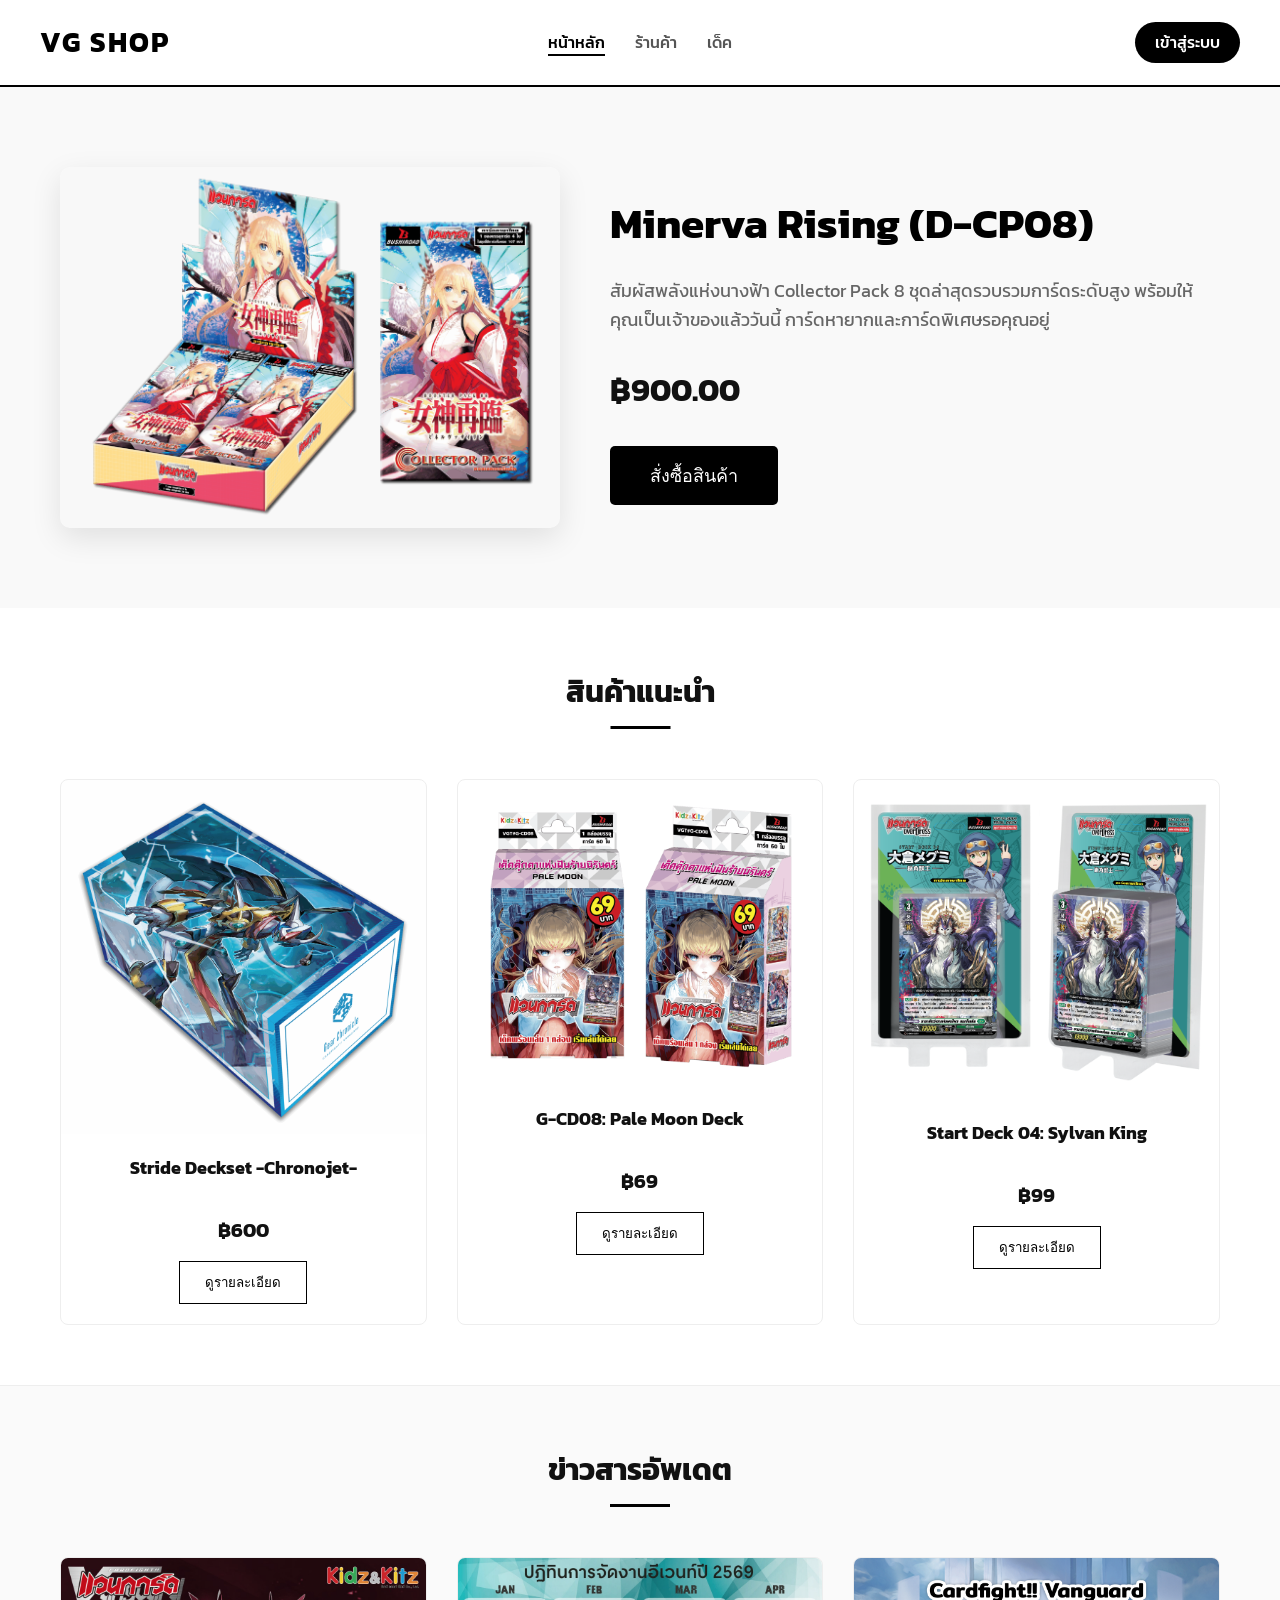
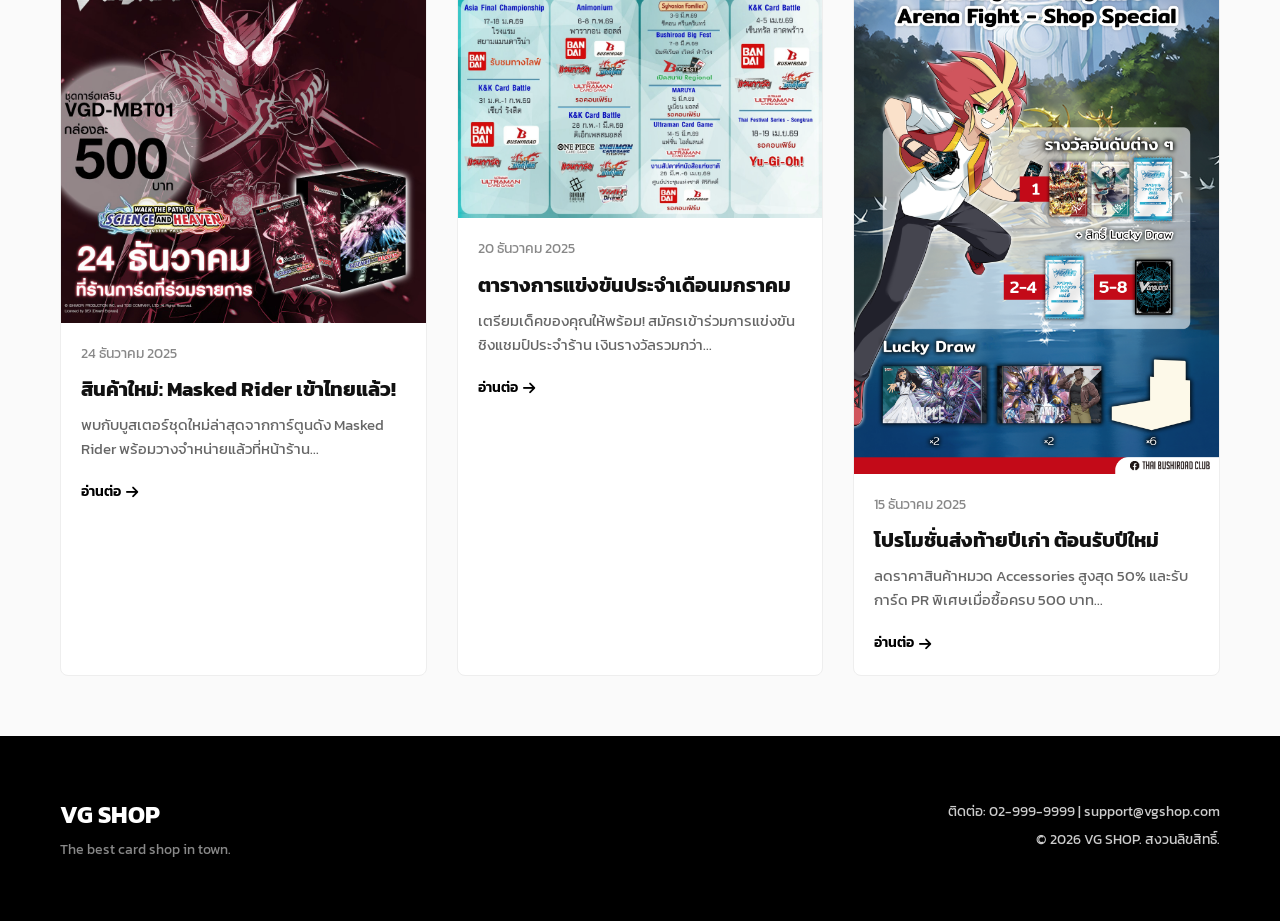
<file: index.html>
<!DOCTYPE html>
<html lang="th">
    <head>
        <meta charset="UTF-8">
        <meta name="viewport" content="width=device-width, initial-scale=1.0">
        <title>Vanguard Shop - Modern Mono</title>
        <link rel="stylesheet" href="styles.css">
        <link href="https://fonts.googleapis.com/css2?family=Kanit:wght@300;400;500;700&display=swap" rel="stylesheet">
        <link rel="stylesheet" href="https://cdnjs.cloudflare.com/ajax/libs/font-awesome/6.0.0/css/all.min.css">
    </head>
    <body>

        <header class="site-header">
            <div class="container header-layout">
                <div class="logo-area">
                    <a href="index.html" class="brand-logo">VG SHOP</a>
                </div>

                <nav class="center-nav">
                    <ul>
                        <li><a href="index.html" class="active">หน้าหลัก</a></li>
                        <li><a href="shop.html">ร้านค้า</a></li>
                        <li><a href="deck.html">เด็ค</a></li>
                    </ul>
                </nav>

                <div class="right-actions" id="userActionArea">
                    <a href="sign.html" class="btn-signin">เข้าสู่ระบบ</a>
                </div>
            </div>
        </header>

        <section class="hero-section">
            <div class="container hero-content">
                <div class="hero-image">
                    <img src="img/MOCK_VGD_CP08_BOX-2048x1478.png" alt="Minerva Rising" onerror="this.src='https://via.placeholder.com/500x400?text=Product+Image'"> 
                </div>
                <div class="hero-info">
                    <h2 class="product-title">Minerva Rising (D-CP08)</h2>
                    <p class="product-desc">
                        สัมผัสพลังแห่งนางฟ้า Collector Pack 8 ชุดล่าสุดรวบรวมการ์ดระดับสูง 
                        พร้อมให้คุณเป็นเจ้าของแล้ววันนี้ การ์ดหายากและการ์ดพิเศษรอคุณอยู่
                    </p>
                    <p class="product-price">฿900.00</p>
                    <button class="btn-primary">สั่งซื้อสินค้า</button>
                </div>
            </div>
        </section>

        <section class="grid-section">
            <div class="container">
                <h3 class="section-header">สินค้าแนะนำ</h3>
                <div class="product-grid">
                    
                    <div class="card product-card">
                        <img src="img/MOCK_storagebox_ss03_th-2048x1991.png" alt="Chronojet" onerror="this.src='https://via.placeholder.com/300x250?text=Product'">
                        <div class="card-body">
                            <h4>Stride Deckset -Chronojet-</h4>
                            <p class="price">฿600</p>
                            <button class="btn-outline">ดูรายละเอียด</button>
                        </div>
                    </div>

                    <div class="card product-card">
                        <img src="img/MOCK_VGG_CD08_0-2048x1713.png" alt="Pale Moon" onerror="this.src='https://via.placeholder.com/300x250?text=Product'">
                        <div class="card-body">
                            <h4>G-CD08: Pale Moon Deck</h4>
                            <p class="price">฿69</p>
                            <button class="btn-outline">ดูรายละเอียด</button>
                        </div>
                    </div>

                    <div class="card product-card">
                        <img src="img/MOCK_VGD_SD04.png" alt="Sylvan King" onerror="this.src='https://via.placeholder.com/300x250?text=Product'">
                        <div class="card-body">
                            <h4>Start Deck 04: Sylvan King</h4>
                            <p class="price">฿99</p>
                            <button class="btn-outline">ดูรายละเอียด</button>
                        </div>
                    </div>

                </div>
            </div>
        </section>

        <section class="news-section">
            <div class="container">
                <h3 class="section-header">ข่าวสารอัพเดต</h3>
                <div class="news-grid">
                    
                    <article class="card news-card">
                        <img src="img/597439977_1275306241309442_5733098840038127387_n.jpg" alt="News 1" onerror="this.src='https://via.placeholder.com/300x250?text=News'">
                        <div class="card-body news-body">
                            <span class="news-date">24 ธันวาคม 2025</span>
                            <h4>สินค้าใหม่: Masked Rider เข้าไทยแล้ว!</h4>
                            <p class="excerpt">พบกับบูสเตอร์ชุดใหม่ล่าสุดจากการ์ตูนดัง Masked Rider พร้อมวางจำหน่ายแล้วที่หน้าร้าน...</p>
                            <a href="#" class="read-more">อ่านต่อ <i class="fa-solid fa-arrow-right"></i></a>
                        </div>
                    </article>

                    <article class="card news-card">
                        <img src="img/LINE_ALBUM_ปฏิทินงานอีเวนท์-2569-Update-261268_260113_3.jpg" alt="News 2" onerror="this.src='https://via.placeholder.com/300x250?text=News'">
                        <div class="card-body news-body">
                            <span class="news-date">20 ธันวาคม 2025</span>
                            <h4>ตารางการแข่งขันประจำเดือนมกราคม</h4>
                            <p class="excerpt">เตรียมเด็คของคุณให้พร้อม! สมัครเข้าร่วมการแข่งขันชิงแชมป์ประจำร้าน เงินรางวัลรวมกว่า...</p>
                            <a href="#" class="read-more">อ่านต่อ <i class="fa-solid fa-arrow-right"></i></a>
                        </div>
                    </article>

                    <article class="card news-card">
                        <img src="img/arenafight12_2023.jpg" alt="News 3" onerror="this.src='https://via.placeholder.com/300x250?text=News'">
                        <div class="card-body news-body">
                            <span class="news-date">15 ธันวาคม 2025</span>
                            <h4>โปรโมชั่นส่งท้ายปีเก่า ต้อนรับปีใหม่</h4>
                            <p class="excerpt">ลดราคาสินค้าหมวด Accessories สูงสุด 50% และรับการ์ด PR พิเศษเมื่อซื้อครบ 500 บาท...</p>
                            <a href="#" class="read-more">อ่านต่อ <i class="fa-solid fa-arrow-right"></i></a>
                        </div>
                    </article>

                </div>
            </div>
        </section>

        <footer class="site-footer">
            <div class="container footer-layout">
                <div class="footer-left">
                    <h2>VG SHOP</h2>
                    <p>The best card shop in town.</p>
                </div>

                <div class="footer-right">
                    <p>ติดต่อ: 02-999-9999 | support@vgshop.com</p>
                    <p>&copy; 2026 VG SHOP. สงวนลิขสิทธิ์.</p>
                </div>
            </div>
        </footer>

        <script type="module">
            const userActionArea = document.getElementById('userActionArea');
            const user = JSON.parse(localStorage.getItem('currentUser'));
            if (user) {
                // สร้างโครงสร้าง Dropdown พร้อมชื่อและรูปโปรไฟล์
                userActionArea.innerHTML = `
                    <div class="user-profile-dropdown">
                        <div class="profile-trigger" id="profileTrigger">
                            <span id="displayUsername">สวัสดี, ${user.username}</span>
                            <img src="https://ui-avatars.com/api/?name=${user.username}&background=random" alt="Profile" class="avatar-img">
                        </div>
                        <div class="dropdown-content" id="dropdownMenu">
                            <a href="account-info.html">ข้อมูลบัญชี</a>
                            <a href="billing-settings.html">ตั้งค่าการเงิน</a>
                            <a href="account-settings.html">ตั้งค่าทั่วไป</a>
                            <div class="dropdown-divider"></div>
                            <a href="#" id="btnLogout" class="logout-item">ออกจากระบบ</a>
                        </div>
                    </div>
                `;

                const trigger = document.getElementById('profileTrigger');
                const menu = document.getElementById('dropdownMenu');
                const logoutBtn = document.getElementById('btnLogout');

                // คลิกเพื่อเปิด/ปิด Dropdown
                trigger.addEventListener('click', (e) => {
                    e.stopPropagation();
                    menu.classList.toggle('show');
                });

                // ปิดเมื่อคลิกที่อื่น
                window.addEventListener('click', () => {
                    if (menu.classList.contains('show')) {
                        menu.classList.remove('show');
                    }
                });

                // จัดการการ Logout
                logoutBtn.addEventListener('click', (e) => {
                    e.preventDefault();
                    localStorage.removeItem('currentUser');
                    window.location.reload();
                });
            }
        </script>
    </body>
</html>
</file>
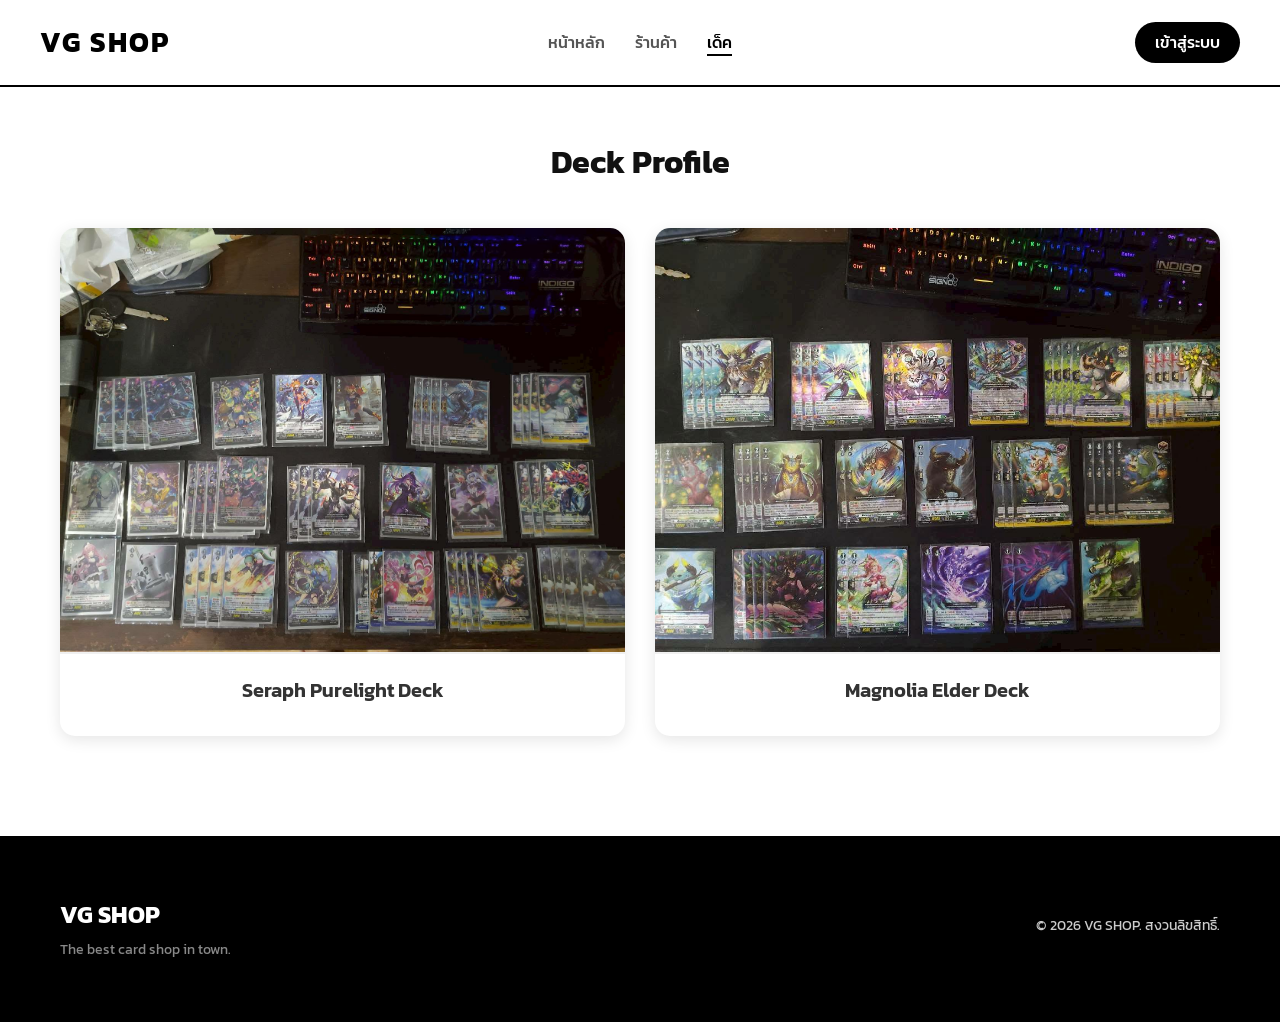
<file: deck.html>
<!DOCTYPE html>
<html lang="th">
    <head>
        <meta charset="UTF-8">
        <meta name="viewport" content="width=device-width, initial-scale=1.0">
        <title>เด็คทั้งหมด - VG SHOP</title>
        <link rel="stylesheet" href="styles.css">
        <link href="https://fonts.googleapis.com/css2?family=Kanit:wght@300;400;500;700&display=swap" rel="stylesheet">
        <link rel="stylesheet" href="https://cdnjs.cloudflare.com/ajax/libs/font-awesome/6.0.0/css/all.min.css">
    </head>
    <body>

        <header class="site-header">
            <div class="container header-layout">
                <div class="logo-area">
                    <a href="index.html" class="brand-logo">VG SHOP</a>
                </div>
                <nav class="center-nav">
                    <ul>
                        <li><a href="index.html">หน้าหลัก</a></li>
                        <li><a href="shop.html">ร้านค้า</a></li>
                        <li><a href="deck.html" class="active">เด็ค</a></li>
                    </ul>
                </nav>
                <div class="right-actions" id="userActionArea">
                    <a href="sign.html" class="btn-signin">เข้าสู่ระบบ</a>
                </div>
            </div>
        </header>

        <main class="container">
            <h1 class="page-title">Deck Profile</h1>
            <div class="deck-grid">
                <div class="deck-card">
                    <a href="img/prison.jpg" target="_blank">
                        <img src="img/prison.jpg" alt="Seraph Purelight Deck" class="deck-image" title="คลิกเพื่อขยายรูป">
                    </a>
                    <div class="deck-info">
                        <div class="deck-title">Seraph Purelight Deck</div>
                    </div>
                </div>

                <div class="deck-card">
                    <a href="img/magno.jpg" target="_blank">
                        <img src="img/magno.jpg" alt="Magnolia Elder Deck" class="deck-image" title="คลิกเพื่อขยายรูป">
                    </a>
                    <div class="deck-info">
                        <div class="deck-title">Magnolia Elder Deck</div>
                    </div>
                </div>
            </div>
        </main>

        <footer class="site-footer" style="margin-top: 100px;">
            <div class="container footer-layout">
                <div class="footer-left">
                    <h2>VG SHOP</h2>
                    <p>The best card shop in town.</p>
                </div>
                <div class="footer-right">
                    <p>&copy; 2026 VG SHOP. สงวนลิขสิทธิ์.</p>
                </div>
            </div>
        </footer>

    </body>
</html>
</file>
<file: styles.css>
/* ================= ตั้งค่า Global ================= */
* {
    margin: 0;
    padding: 0;
    box-sizing: border-box;
}

body {
    font-family: 'Kanit', sans-serif;
    background-color: #ffffff;
    color: #111111;
    line-height: 1.6;
    /* เพิ่ม Flex เพื่อทำ Sticky Footer และจัด Layout หน้า Login */
    display: flex;
    flex-direction: column;
    min-height: 100vh;
}

.container {
    max-width: 1200px;
    margin: 0 auto;
    padding: 0 20px;
}

a {
    text-decoration: none;
    color: inherit;
    transition: 0.3s;
}

ul {
    list-style: none;
}

/* ส่วนเนื้อหาหลักที่จะขยายเต็มพื้นที่ เพื่อดัน Footer ลงล่าง */
.main-content {
    flex: 1;
}

/* ================= Header ================= */
.site-header {
    background-color: #ffffff;
    border-bottom: 2px solid #000;
    padding: 20px 0;
    position: sticky;
    top: 0;
    z-index: 1000;
}

.header-layout {
    display: flex;
    justify-content: space-between;
    align-items: center;
}

.logo-area {
    flex: 1;
}

.brand-logo {
    font-size: 28px;
    font-weight: 700;
    letter-spacing: 2px;
    color: #000;
}

.center-nav {
    flex: 1;
    display: flex;
    justify-content: center;
}

.center-nav ul {
    display: flex;
    gap: 30px;
}

.center-nav a {
    font-size: 16px;
    font-weight: 500;
    color: #555;
    text-transform: uppercase;
}

.center-nav a:hover,
.center-nav a.active {
    color: #000;
    border-bottom: 2px solid #000;
}

.right-actions {
    flex: 1;
    display: flex;
    justify-content: flex-end;
    align-items: center;
    gap: 15px;
}

.btn-signin {
    padding: 8px 20px;
    background-color: #000;
    color: #fff;
    border-radius: 50px;
    font-weight: 500;
}

.btn-signin:hover {
    background-color: #333;
}

.icon-btn {
    font-size: 18px;
    color: #000;
}

/* ================= Hero Section ================= */
.hero-section {
    padding: 80px 0;
    background-color: #f9f9f9;
}

.hero-content {
    display: flex;
    align-items: center;
    gap: 50px;
}

.hero-image img {
    width: 100%;
    max-width: 500px;
    border-radius: 10px;
    box-shadow: 0 10px 30px rgba(0, 0, 0, 0.1);
}

.hero-info {
    flex: 1;
}

.product-title {
    font-size: 42px;
    font-weight: 700;
    margin-bottom: 20px;
    color: #000;
}

.product-desc {
    color: #666;
    margin-bottom: 30px;
    font-size: 18px;
}

.product-price {
    font-size: 32px;
    font-weight: 700;
    margin-bottom: 30px;
}

.btn-primary {
    padding: 15px 40px;
    background-color: #000;
    color: #fff;
    border: none;
    font-size: 18px;
    cursor: pointer;
    border-radius: 5px;
    transition: transform 0.2s;
}

.btn-primary:hover {
    transform: scale(1.05);
}

/* ================= Grid Layout (Shared) ================= */
.grid-section,
.news-section {
    padding: 60px 0;
}

.news-section {
    background-color: #fafafa;
    border-top: 1px solid #eee;
}

.section-header {
    text-align: center;
    font-size: 30px;
    margin-bottom: 50px;
    position: relative;
    display: inline-block;
    left: 50%;
    transform: translateX(-50%);
}

.section-header::after {
    content: '';
    display: block;
    width: 60px;
    height: 3px;
    background: #000;
    margin: 10px auto 0;
}

.product-grid,
.news-grid {
    display: grid;
    grid-template-columns: repeat(auto-fit, minmax(300px, 1fr));
    gap: 30px;
}

/* ================= Card Styling ================= */
.card {
    border: 1px solid #eee;
    background: #fff;
    transition: 0.3s;
    overflow: hidden;
    border-radius: 8px;
}

.card:hover {
    border-color: #000;
    box-shadow: 0 10px 20px rgba(0, 0, 0, 0.05);
    transform: translateY(-5px);
}

.card img {
    width: 100%;
    height: 250px;
    object-fit: cover;
    filter: grayscale(20%);
}

.card:hover img {
    filter: grayscale(0%);
}

.card-body {
    padding: 20px;
}

.product-card {
    text-align: center;
}

.product-card h4 {
    font-size: 18px;
    margin-bottom: 10px;
    min-height: 50px;
}

.price {
    font-weight: bold;
    font-size: 20px;
    margin-bottom: 15px;
}

.btn-outline {
    padding: 10px 25px;
    border: 1px solid #000;
    background: transparent;
    color: #000;
    cursor: pointer;
    font-weight: 500;
    transition: 0.3s;
}

.btn-outline:hover {
    background: #000;
    color: #fff;
}

.news-card {
    text-align: left;
}

.news-body {
    display: flex;
    flex-direction: column;
}

.news-date {
    font-size: 14px;
    color: #888;
    margin-bottom: 10px;
    display: block;
}

.news-card h4 {
    font-size: 20px;
    margin-bottom: 10px;
    line-height: 1.4;
}

.news-card .excerpt {
    font-size: 15px;
    color: #666;
    margin-bottom: 20px;
    line-height: 1.6;
}

.read-more {
    font-weight: 600;
    font-size: 14px;
    color: #000;
    margin-top: auto;
    display: inline-flex;
    align-items: center;
    gap: 5px;
}

.read-more:hover {
    text-decoration: underline;
}

/* ================= Footer ================= */
.site-footer {
    background-color: #000;
    color: #fff;
    padding: 60px 0;
    margin-top: auto;
    /* ดัน Footer ลงล่างสุด */
}

.footer-layout {
    display: flex;
    justify-content: space-between;
    align-items: center;
}

.footer-left h2 {
    font-size: 24px;
    margin-bottom: 5px;
}

.footer-left p {
    color: #888;
    font-size: 14px;
}

.footer-right {
    text-align: right;
}

.footer-right p {
    color: #ccc;
    font-size: 14px;
    margin-bottom: 5px;
}

/* ================= LOGIN PAGE STYLES (NEW) ================= */
.login-section {
    display: flex;
    justify-content: center;
    align-items: center;
    padding: 60px 20px;
    background-color: #fafafa;
    flex: 1;
    /* ขยายเต็มพื้นที่ */
}

.login-card {
    background: #ffffff;
    width: 100%;
    max-width: 420px;
    padding: 40px;
    border-radius: 12px;
    box-shadow: 0 5px 25px rgba(0, 0, 0, 0.08);
    text-align: center;
    border: 1px solid #eee;
}

.login-card h2 {
    font-size: 28px;
    margin-bottom: 10px;
    font-weight: 700;
}

.login-card .sub-text {
    color: #666;
    margin-bottom: 30px;
    font-size: 14px;
}

.form-group {
    margin-bottom: 20px;
    text-align: left;
}

.form-group label {
    display: block;
    margin-bottom: 8px;
    font-weight: 500;
    font-size: 14px;
    color: #333;
}

.form-input {
    width: 100%;
    padding: 12px 15px;
    border: 1px solid #ddd;
    border-radius: 8px;
    font-size: 16px;
    transition: border-color 0.3s;
    outline: none;
    font-family: 'Kanit', sans-serif;
}

.form-input:focus {
    border-color: #000;
    box-shadow: 0 0 0 2px rgba(0, 0, 0, 0.05);
}

.forgot-pass {
    text-align: right;
    margin-bottom: 25px;
}

.forgot-pass a {
    text-decoration: none;
    color: #666;
    font-size: 13px;
    font-weight: 500;
}

.forgot-pass a:hover {
    color: #000;
    text-decoration: underline;
}

/* ปุ่ม Login (เต็มความกว้าง) */
.btn-login {
    width: 100%;
    padding: 14px;
    border-radius: 50px;
    font-size: 16px;
    font-weight: 600;
    cursor: pointer;
    transition: all 0.3s ease;
    border: none;
    background-color: #000;
    color: #fff;
    margin-bottom: 20px;
}

.btn-login:hover {
    background-color: #333;
    transform: translateY(-2px);
    box-shadow: 0 5px 15px rgba(0, 0, 0, 0.2);
}

/* เส้นคั่น */
.divider {
    margin: 20px 0;
    position: relative;
    text-align: center;
}

.divider::before {
    content: "";
    position: absolute;
    top: 50%;
    left: 0;
    width: 100%;
    height: 1px;
    background: #eee;
}

.divider span {
    background: #fff;
    padding: 0 15px;
    position: relative;
    color: #999;
    font-size: 13px;
}

/* ปุ่มสมัครสมาชิก (เส้นขอบ) */
.btn-register {
    width: 100%;
    padding: 14px;
    border-radius: 50px;
    font-size: 16px;
    font-weight: 600;
    cursor: pointer;
    transition: all 0.3s ease;
    background-color: transparent;
    color: #000;
    border: 2px solid #000;
}

.btn-register:hover {
    background-color: #000;
    color: #fff;
}


/* ================= Responsive ================= */
@media (max-width: 768px) {
    .header-layout {
        flex-direction: column;
        gap: 15px;
    }

    .center-nav ul {
        gap: 15px;
        font-size: 14px;
    }

    .hero-content {
        flex-direction: column;
        text-align: center;
    }

    .product-title {
        font-size: 28px;
    }

    .footer-layout {
        flex-direction: column;
        text-align: center;
        gap: 30px;
    }

    .footer-right {
        text-align: center;
    }

    /* Responsive ส่วน Login */
    .login-card {
        padding: 30px 20px;
    }
}

/* ================= MODAL & POPUP STYLES ================= */

/* พื้นหลังสีดำจางๆ เต็มจอ */
.modal-overlay {
    display: none;
    /* ซ่อนไว้ก่อน */
    position: fixed;
    top: 0;
    left: 0;
    width: 100%;
    height: 100%;
    background-color: rgba(0, 0, 0, 0.6);
    z-index: 2000;
    /* ให้ลอยเหนือทุกอย่าง */
    justify-content: center;
    align-items: center;
    animation: fadeIn 0.3s ease-in-out;
}

/* กล่องข้อความ Pop-up */
.modal-box {
    background: #fff;
    padding: 40px;
    border-radius: 15px;
    text-align: center;
    max-width: 400px;
    width: 90%;
    box-shadow: 0 20px 50px rgba(0, 0, 0, 0.3);
    animation: scaleUp 0.3s ease-in-out;
}

.modal-box h3 {
    font-size: 24px;
    margin-top: 20px;
    margin-bottom: 10px;
    color: #000;
}

.modal-box p {
    color: #666;
    font-size: 16px;
}

/* Animations Keyframes */
@keyframes fadeIn {
    from {
        opacity: 0;
    }

    to {
        opacity: 1;
    }
}

@keyframes scaleUp {
    from {
        transform: scale(0.8);
        opacity: 0;
    }

    to {
        transform: scale(1);
        opacity: 1;
    }
}

/* ================= CSS Success Checkmark Animation ================= */
/* สร้างเครื่องหมายถูกสีเขียวด้วย CSS ล้วนๆ ไม่ต้องใช้รูปภาพ */

.success-checkmark {
    width: 80px;
    height: 115px;
    margin: 0 auto;
}

.check-icon {
    width: 80px;
    height: 80px;
    position: relative;
    border-radius: 50%;
    box-sizing: content-box;
    border: 4px solid #4CAF50;
}

.check-icon::before {
    top: 3px;
    left: -2px;
    width: 30px;
    transform-origin: 100% 50%;
    border-radius: 100px 0 0 100px;
}

.check-icon::after {
    top: 0;
    left: 30px;
    width: 60px;
    transform-origin: 0 50%;
    border-radius: 0 100px 100px 0;
    animation: rotate-circle 4.25s ease-in;
}

.check-icon::before,
.check-icon::after {
    content: '';
    height: 100px;
    position: absolute;
    background: #FFFFFF;
    transform: rotate(-45deg);
}

.icon-line {
    height: 5px;
    background-color: #4CAF50;
    display: block;
    border-radius: 2px;
    position: absolute;
    z-index: 10;
}

.icon-line.line-tip {
    top: 46px;
    left: 14px;
    width: 25px;
    transform: rotate(45deg);
    animation: icon-line-tip 0.75s;
}

.icon-line.line-long {
    top: 38px;
    right: 8px;
    width: 47px;
    transform: rotate(-45deg);
    animation: icon-line-long 0.75s;
}

.icon-circle {
    top: -4px;
    left: -4px;
    z-index: 10;
    width: 80px;
    height: 80px;
    border-radius: 50%;
    position: absolute;
    box-sizing: content-box;
    border: 4px solid rgba(76, 175, 80, .5);
}

.icon-fix {
    top: 8px;
    width: 5px;
    height: 85px;
    background-color: #FFFFFF;
    position: absolute;
    left: 28px;
    transform: rotate(-45deg);
    z-index: 1;
}

@keyframes rotate-circle {
    0% {
        transform: rotate(-45deg);
    }

    5% {
        transform: rotate(-45deg);
    }

    12% {
        transform: rotate(-405deg);
    }

    100% {
        transform: rotate(-405deg);
    }
}

@keyframes icon-line-tip {
    0% {
        width: 0;
        left: 1px;
        top: 19px;
    }

    54% {
        width: 0;
        left: 1px;
        top: 19px;
    }

    70% {
        width: 50px;
        left: -8px;
        top: 37px;
    }

    84% {
        width: 17px;
        left: 21px;
        top: 48px;
    }

    100% {
        width: 25px;
        left: 14px;
        top: 46px;
    }
}

@keyframes icon-line-long {
    0% {
        width: 0;
        right: 46px;
        top: 54px;
    }

    65% {
        width: 0;
        right: 46px;
        top: 54px;
    }

    84% {
        width: 55px;
        right: 0px;
        top: 35px;
    }

    100% {
        width: 47px;
        right: 8px;
        top: 38px;
    }
}

/* ================= USER PROFILE & DROPDOWN ================= */
.user-profile {
    display: flex;
    align-items: center;
    gap: 12px;
    cursor: pointer;
    position: relative;
    padding: 5px 10px;
    border-radius: 50px;
    transition: 0.3s;
}

.user-profile:hover {
    background-color: #f5f5f5;
}

.user-avatar {
    width: 38px;
    height: 38px;
    background-color: #1a1a1a;
    border-radius: 50%;
    display: flex;
    align-items: center;
    justify-content: center;
    color: white;
    border: 2px solid #eee;
}

.user-name {
    font-weight: 500;
    color: #333;
    font-size: 1rem;
}

/* เมนู Dropdown */
.dropdown-menu {
    display: none;
    position: absolute;
    top: 120%;
    right: 0;
    background: white;
    box-shadow: 0 10px 25px rgba(0, 0, 0, 0.1);
    border-radius: 12px;
    padding: 10px 0;
    min-width: 200px;
    z-index: 1000;
    border: 1px solid #eee;
}

.dropdown-menu.show {
    display: block;
    animation: slideDown 0.3s ease;
}

.dropdown-menu a {
    display: block;
    padding: 12px 20px;
    color: #444;
    font-size: 0.95rem;
    transition: 0.2s;
}

.dropdown-menu a:hover {
    background-color: #f8f9fa;
    color: #000;
}

.dropdown-menu hr {
    margin: 8px 0;
    border: 0;
    border-top: 1px solid #eee;
}

@keyframes slideDown {
    from {
        opacity: 0;
        transform: translateY(-10px);
    }

    to {
        opacity: 1;
        transform: translateY(0);
    }
}

/* ================= FORCE HEADER FULL WIDTH ================= */
/* สั่งให้ Container เฉพาะในส่วน Header ขยายเต็มจอ */
.site-header .container {
    max-width: 100%;
    /* ปลดล็อคความกว้าง 1200px */
    padding-left: 40px;
    /* เว้นระยะห่างจากขอบซ้ายจอ */
    padding-right: 40px;
    /* เว้นระยะห่างจากขอบขวาจอ */
}

/* ปรับให้โลโก้และปุ่มอยู่ชิดขอบสุดจริงๆ */
.header-layout {
    width: 100%;
}

/* ================= MOBILE OPTIMIZATION (แก้ไขใหม่) ================= */
@media (max-width: 768px) {

    /* ขยายขนาดตัวอักษรให้อ่านง่ายขึ้นในมือถือ */
    body {
        font-size: 16px;
    }

    /* ปรับเมนู Header ให้เรียงซ้อนกัน ไม่เบียดขอบ */
    .header-layout {
        flex-direction: column !important;
        padding: 15px 0;
        gap: 15px;
    }

    .center-nav ul {
        display: flex;
        flex-wrap: wrap;
        justify-content: center;
        gap: 15px;
    }

    /* ขยายส่วน Hero (รูปสินค้าหลัก) ให้ใหญ่เต็มตา */
    .hero-content {
        flex-direction: column;
        text-align: center;
        gap: 30px;
        padding: 0 20px;
    }

    .product-title {
        font-size: 28px;
        /* ลดขนาดหัวข้อลงนิดหน่อยให้พอดีจอ */
    }

    /* ปรับปุ่มให้ใหญ่ขึ้น กดง่ายด้วยนิ้วมือ */
    .btn-primary,
    .btn-login {
        width: 100%;
        height: 55px;
        font-size: 18px;
    }
}

/* คำสั่งบังคับให้รูปภาพทุกรูป (รวมถึงใน Homepage) ไม่ล้นจอ */
img {
    max-width: 100%;
    height: auto !important;
    display: block;
    margin: 0 auto;
}

/* Shop Page Layout */
.shop-container {
    display: grid;
    grid-template-columns: 280px 1fr;
    gap: 30px;
    padding: 40px 0 80px 0;
}

/* Sidebar Filtering */
.sidebar {
    background: #fff;
    padding: 25px;
    border-radius: 12px;
    border: 1px solid #eee;
    height: fit-content;
    position: sticky;
    top: 100px;
}

.filter-group {
    margin-bottom: 30px;
}

.filter-title {
    font-weight: 600;
    font-size: 1.1rem;
    margin-bottom: 15px;
    display: block;
    border-left: 4px solid #1a1a1a;
    padding-left: 12px;
}

.search-box {
    position: relative;
    display: flex;
    align-items: center;
}

.search-box input {
    width: 100%;
    padding: 12px 15px;
    padding-right: 40px;
    border: 1px solid #ddd;
    border-radius: 8px;
    font-family: 'Kanit', sans-serif;
    outline: none;
    transition: 0.3s;
}

.search-box input:focus {
    border-color: #333;
    box-shadow: 0 0 0 3px rgba(0, 0, 0, 0.05);
}

.search-box i {
    position: absolute;
    right: 15px;
    color: #888;
}

.category-list {
    list-style: none;
    padding: 0;
}

.category-list li {
    margin-bottom: 12px;
}

.category-list label {
    display: flex;
    align-items: center;
    gap: 12px;
    cursor: pointer;
    font-size: 0.95rem;
    color: #555;
    transition: 0.2s;
}

.category-list label:hover {
    color: #000;
}

.category-list input[type="checkbox"] {
    width: 18px;
    height: 18px;
    cursor: pointer;
    accent-color: #1a1a1a;
}

/* Product Grid Adjustments */
.shop-results-header {
    display: flex;
    justify-content: space-between;
    align-items: center;
    margin-bottom: 25px;
    padding-bottom: 15px;
    border-bottom: 1px solid #eee;
}

@media (max-width: 992px) {
    .shop-container {
        grid-template-columns: 1fr;
    }

    .sidebar {
        position: static;
        margin-bottom: 20px;
    }
}
/* --- ส่วนที่เพิ่มใหม่สำหรับ Dropdown (ไม่กระทบของเดิม) --- */
.user-profile-dropdown {
    position: relative;
    display: inline-block;
}

.profile-trigger {
    display: flex;
    align-items: center;
    gap: 10px;
    cursor: pointer;
    padding: 5px 10px;
}

.avatar-img {
    width: 35px;
    height: 35px;
    border-radius: 50%;
    object-fit: cover;
    border: 1px solid #ddd;
}

.dropdown-content {
    display: none; /* ซ่อนไว้ก่อน */
    position: absolute;
    right: 0;
    top: 100%;
    background-color: #fff;
    min-width: 180px;
    box-shadow: 0px 8px 16px rgba(0,0,0,0.1);
    z-index: 1001; /* ให้อยู่เหนือ header */
    border-radius: 8px;
    margin-top: 10px;
}

.dropdown-content a {
    color: #333;
    padding: 12px 16px;
    display: block;
    font-size: 14px;
    border-bottom: 1px solid #f5f5f5;
}

.dropdown-content a:hover {
    background-color: #f9f9f9;
}

/* คลาสสำหรับสั่งให้เปิดเมนู */
.show {
    display: block !important;
}

/* สไตล์เพิ่มเติมเพื่อให้การแสดงผลเด็คดูดีขึ้น */
.deck-grid {
    display: grid;
    grid-template-columns: repeat(auto-fit, minmax(300px, 1fr));
    gap: 30px;
    margin-top: 40px;
}
.deck-card {
    background: white;
    border-radius: 15px;
    overflow: hidden;
    box-shadow: 0 4px 15px rgba(0,0,0,0.1);
    transition: transform 0.3s ease;
}
.deck-card:hover {
    transform: translateY(-10px);
}
.deck-image {
    width: 100%;
    height: 250px;
    object-fit: cover; /* ตัดรูปให้พอดีกรอบ ไม่ให้ยืด */
    border-bottom: 2px solid #f0f0f0;
}
.deck-info {
    padding: 20px;
    text-align: center;
}
.deck-title {
    font-size: 1.25rem;
    font-weight: 600;
    margin-bottom: 10px;
    color: #333;
}
.page-title {
    text-align: center;
    margin-top: 50px;
    font-size: 2rem;
}
</file>
